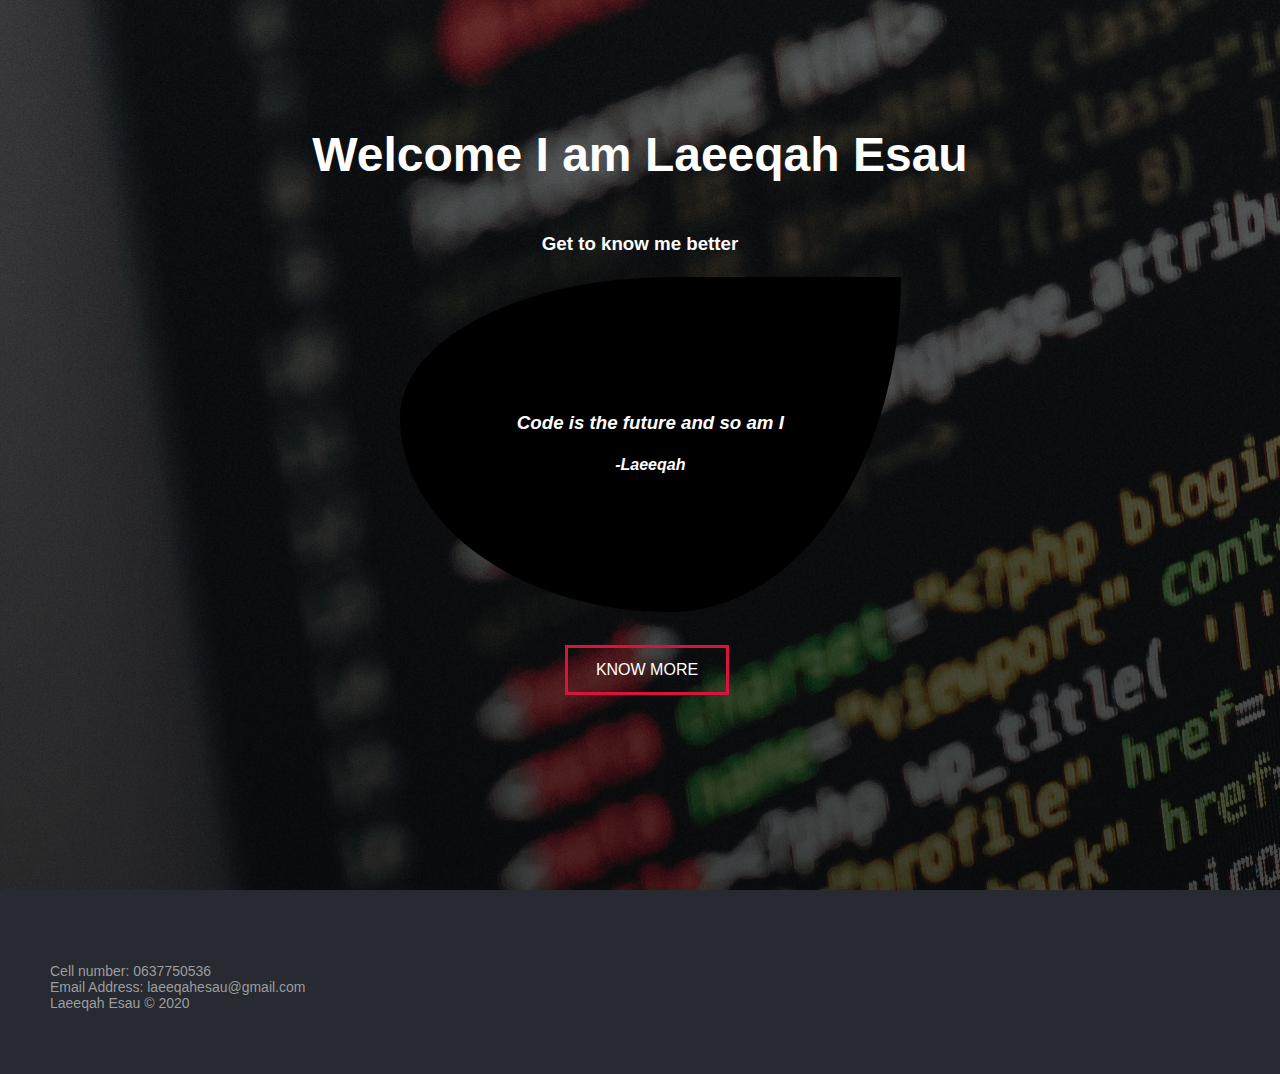
<file: index.html>
<!DOCTYPE html>
<html lang="en">

<head>
    <meta charset="UTF-8">
    <meta name="viewport" content="width=device-width, initial-scale=1.0">
    <title>Home</title>
    <link rel="stylesheet" href="main.css">
</head>

<!-- This my landing page -->

<body>
    <div class="main-heading">
        <h1>Welcome I am Laeeqah Esau</h1>
        <h3>Get to know me better</h3>
        <table class = "home-quote">
            
            <th>
                <div class="quote-border">
                    <div class="quote">
                        <h3>Code is the future and so am I</h3>
                        <h4>-Laeeqah</h4>
                    </div>
                </div>
            </th>
        </table>

        <a href = "about.html" id="view-btn">Know More</button></a>
    </div>

    <footer class="footer-decor">

        <div class="footer-left">

            <p class="footer-links">
                <p>Cell number: 0637750536</p>
                <p>Email Address: laeeqahesau@gmail.com</p>
            </p>

            <p>Laeeqah Esau &copy; 2020</p>
        </div>

    </footer>
</body>

</html>
</file>
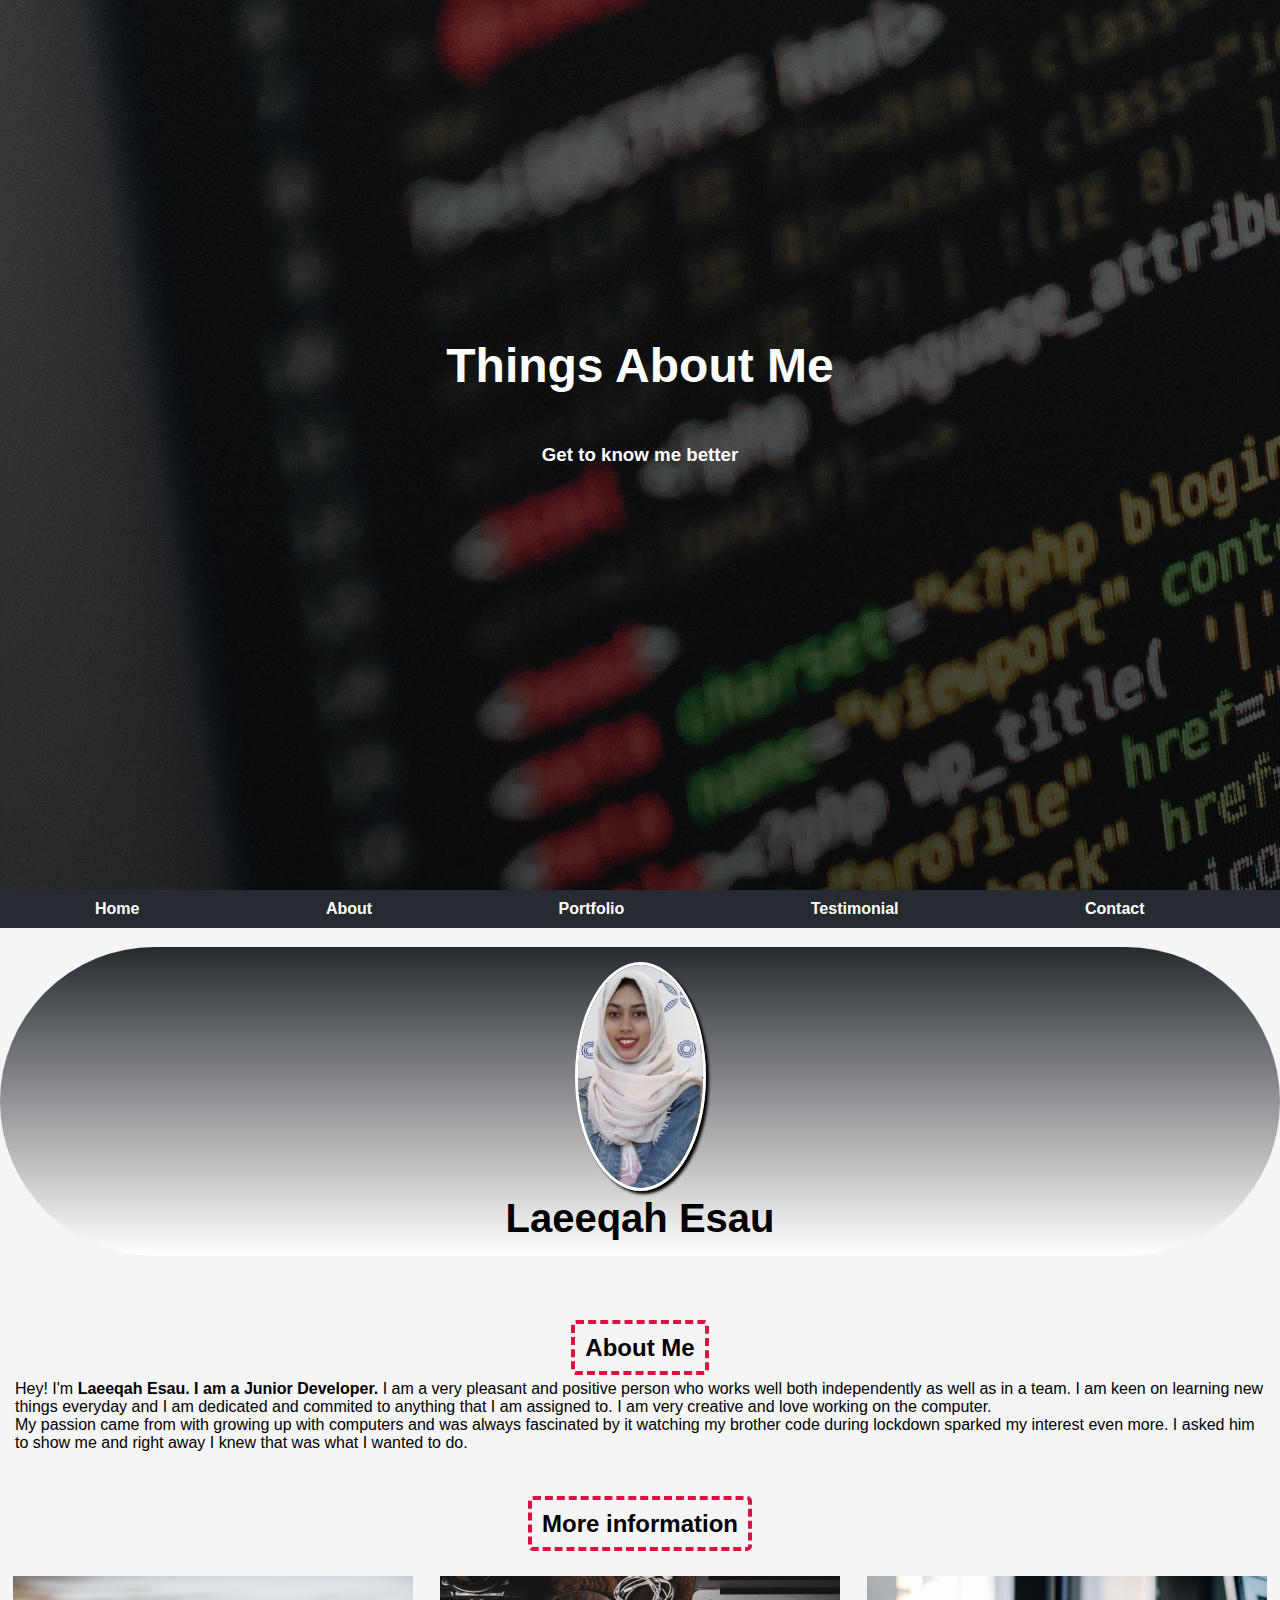
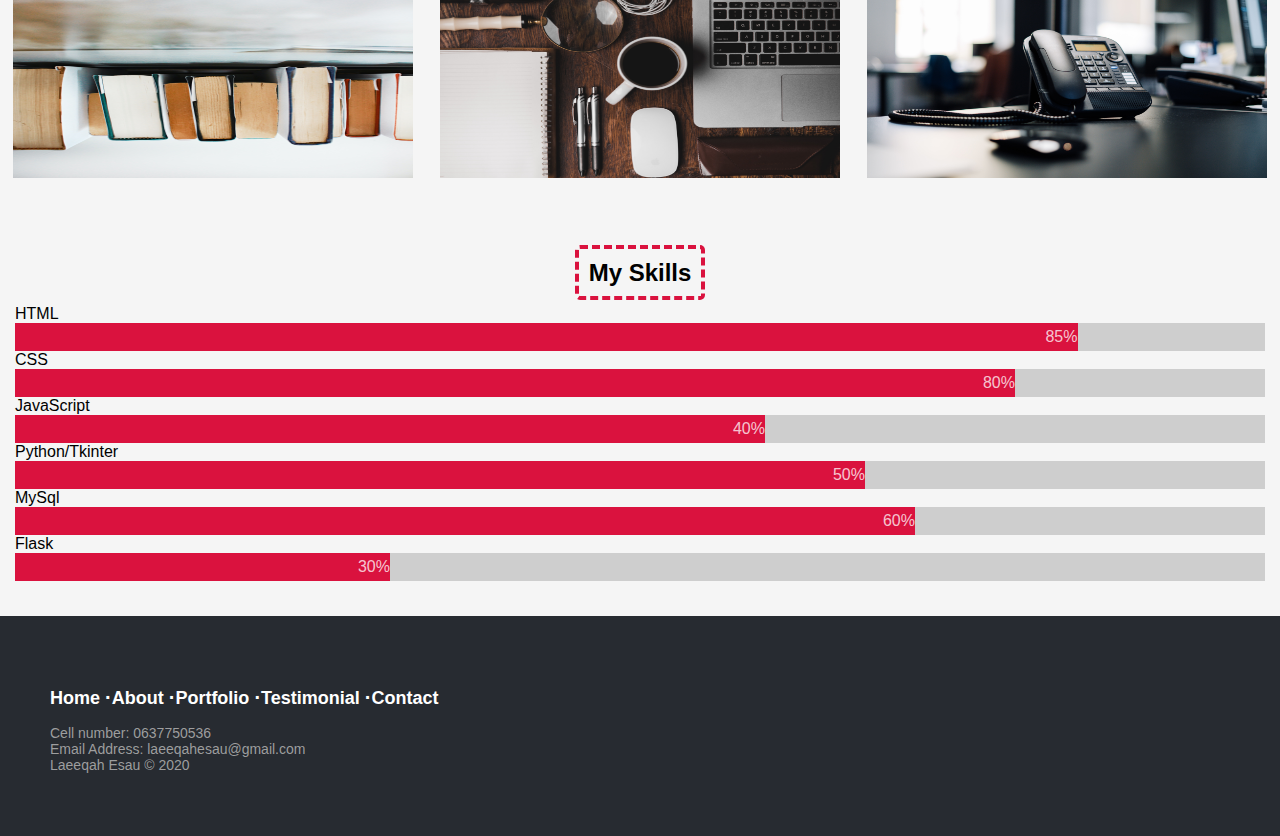
<file: about.html>
<!DOCTYPE html>
<html lang="en">

<head>
    <meta charset="UTF-8">
    <meta name="viewport" content="width=device-width, initial-scale=1.0">
    <title>About</title>
    <link rel="stylesheet" href="main.css">
</head>

<!-- About page shows everything you need to know about me -->
<body>
    <div class="main-heading">
        <h1>Things About Me</h1>
        <h3>Get to know me better</h3>
    </div>

    <nav class="navbar">
        <a class="links" href="index.html">Home</a>
        <a class="links" href="about.html">About</a>
        <a class="links" href="portfolio.html">Portfolio</a>
        <a class="links" href="testimonial.html">Testimonial</a>
        <a class="links" href="contact.html">Contact</a>
    </nav>

    <div id="header" class="section">
        <img alt="" class="img-circle" src="images/myprofile.jpg">
        <p>Laeeqah Esau</p>
    </div>
    <!-- header end -->
    
    <!-- About Me section start -->
    <div class="section">
        <h2><span>About Me</span></h2>
        <p>
        Hey! I'm <strong>Laeeqah Esau. I am a Junior Developer.</strong> I am a very pleasant and positive person who works well both independently as well as in a team.
            I am keen on learning new things everyday and I am dedicated
            and commited to anything that I am assigned to. I am very creative and love
            working on the computer.<br> My passion came from with growing up with computers and was always fascinated by it
            watching my brother code during lockdown sparked my interest even more.
            I asked him to show me and right away I knew that was what I wanted to do.
        </p>

    </div>
    
    <h2><span>More information</span></h2>
    <div id="about-section">
      
        <div class="moreInfo">
            
            <div class="picture-effect"></div>
            <img class="more-image" src="images/education.jpg">
            <div class="more-info fading">
                <h3 >Education</h3>
                <h4 class="detail-text">Matric 2018 - Rocklands High School</h4>
            </div>
        
        </div>

        <div class="moreInfo">
            
            <div class="picture-effect"></div>
            <img class="more-image" src="images/work.jpg">
            <div class="more-info fading">
                <h3><h3>Working Experience</h3>
                <h4  class="detail-text">Company: Parkhurst Primary School<br>
                    Period: 1 year<br>
                    Role: Administrative Assistant
                    Duties
                    <ul>
                        <li> Answering Phone</li>
                        <li> Data Capturing</li>
                        <li> Correspondence</li>
                        <li> Supervising Classes</li>
                        <li> Stocktaking and packing</li>
                    </ul>
                </h4>
               
            </div>
          
        </div>

        <div class="moreInfo">
            
            <div class="picture-effect"></div>
            <img class="more-image" src="images/contact.jpg">
            <div class="more-info fading">
                <h3>Contact Details</h3>
                <h4 class="detail-text">
                    <strong>Email:</strong> laeeqahesau@gmail.com<br>
                    <strong>Number:</strong> 063-776-0536<br>
                    <strong>LinkedIn:</strong> http://www.linkedin.com/in/laeeqah-esau-78467a200/<br>
                    <strong>GitHub:</strong> https://github.com/laeeqah
                </h4>
            </div>
        
        </div>
    </div>

    
    <div class="section">
        <h2><span>My Skills</span></h2>
        <p>HTML</p>
        <div class="bars">
            <div class="skills html">85%</div>
        </div>

        <p>CSS</p>
        <div class="bars">
            <div class="skills css">80%</div>
        </div>

        <p>JavaScript</p>
        <div class="bars">
            <div class="skills js">40%</div>
        </div>

        <p>Python/Tkinter</p>
        <div class="bars">
            <div class="skills python-tkinter">50%</div>
        </div>

        <p>MySql</p>
        <div class="bars">
            <div class="skills mysql">60%</div>
        </div>

        <p>Flask</p>
        <div class="bars">
            <div class="skills flask">30%</div>
        </div>
            
    </div>
    

    <footer class="footer-decor">

        <div class="footer-left">

            <p class="footer-links">
                <a class="link-1" href="index.html">Home</a>
                <a href="about.html">About</a>
                <a href="portfolio.html">Portfolio</a>
                <a href="testimonial.html">Testimonial</a>
                <a href="contact.html">Contact</a>
                <p>Cell number: 0637750536</p>
                <p>Email Address: laeeqahesau@gmail.com</p>
            </p>
            <p>Laeeqah Esau &copy; 2020</p>
        </div>

    </footer>

</body>

</html>
</file>
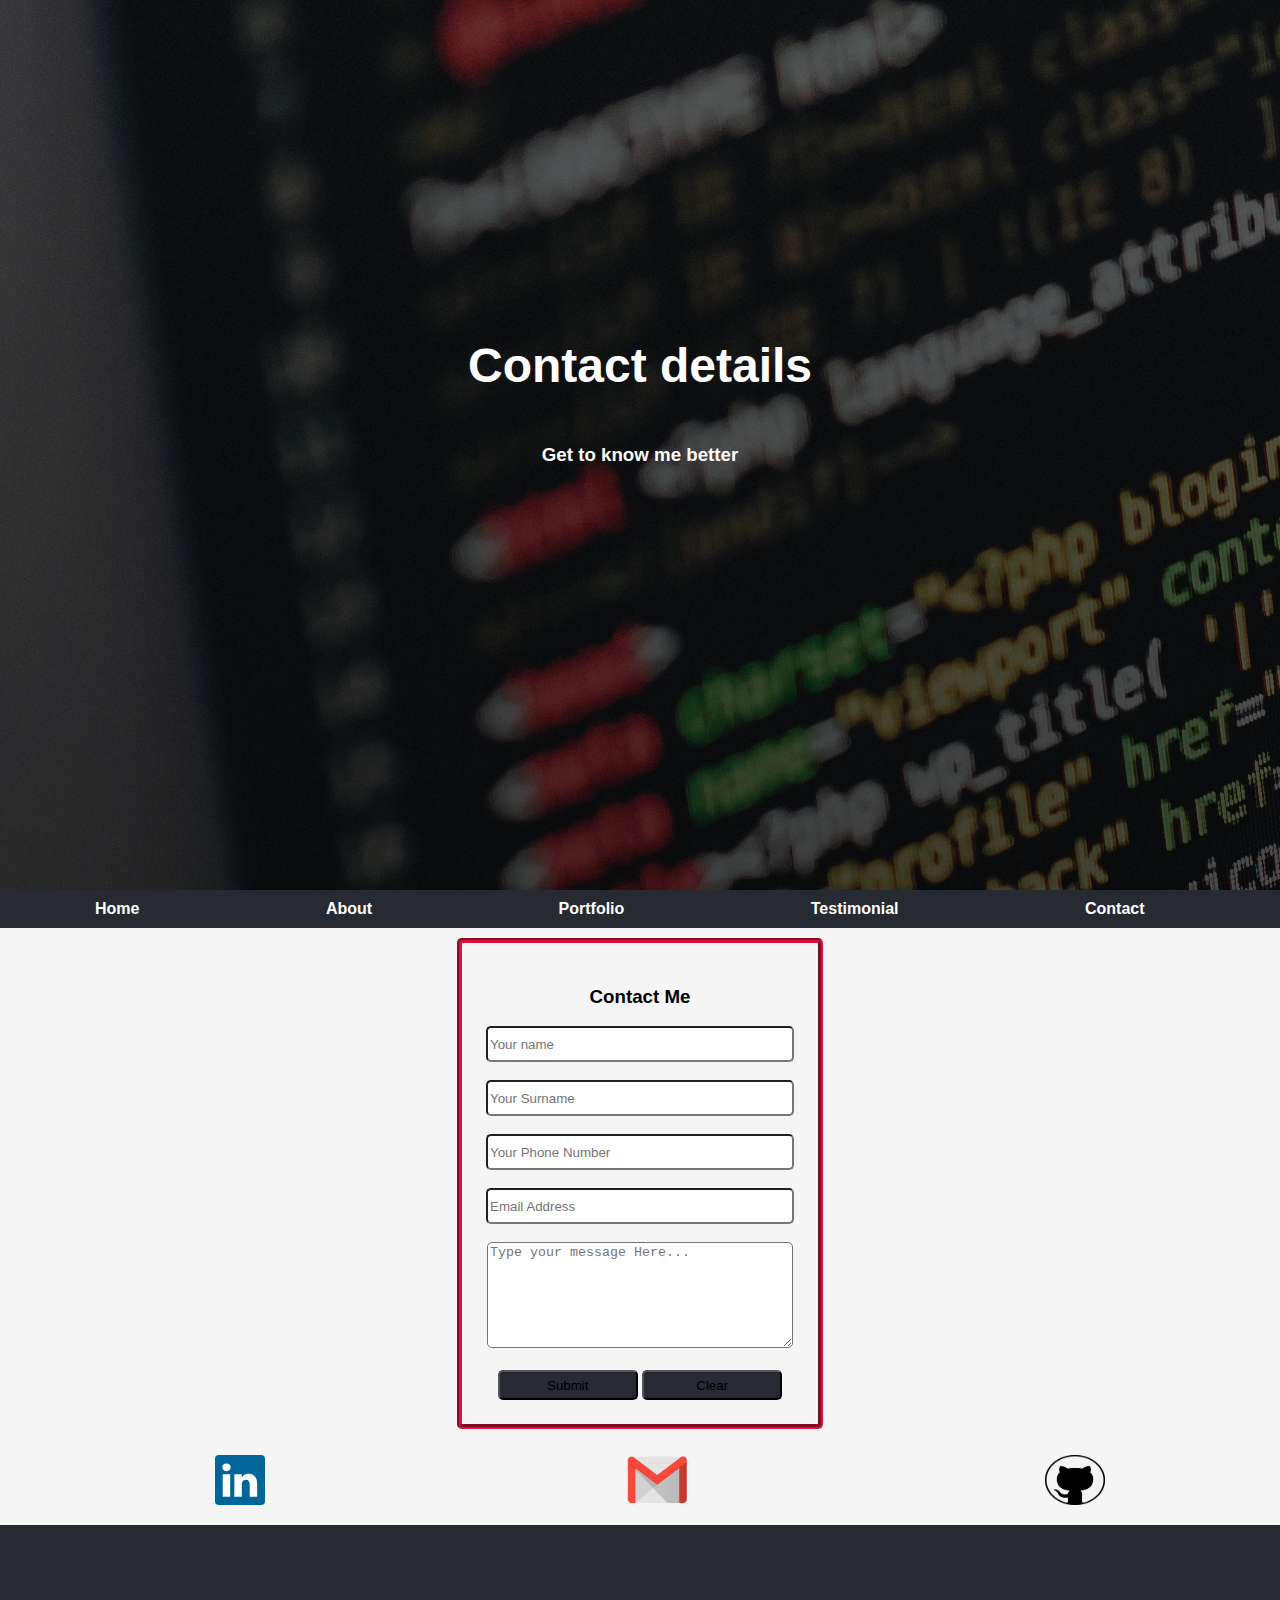
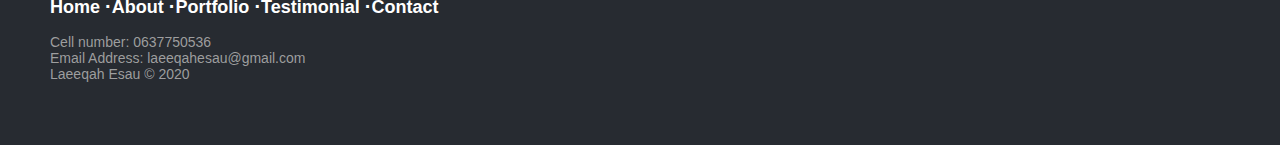
<file: contact.html>
<!DOCTYPE html>
<html lang="en">

<head>
    <meta charset="UTF-8">
    <meta name="viewport" content="width=device-width, initial-scale=1.0"> 
    <title>Contact Us</title>
    <link rel="stylesheet" href="main.css">
</head>

<!-- Contact page -->
<!-- There is a contact form and information and how to contact me. -->
<body>
    <div class="main-heading">
        <h1>Contact details</h1>
        <h3>Get to know me better</h3>
    </div>

    <nav class="navbar">
        <a class="links" href="index.html">Home</a>
        <a class="links" href="about.html">About</a>
        <a class="links" href="portfolio.html">Portfolio</a>
        <a class="links" href="testimonial.html">Testimonial</a>
        <a class="links" href="contact.html">Contact</a>
    </nav>

    <div class="outer-form">
        <div class="form-layout">
            <form id="contact" class="contact" action="https://formspree.io/f/xdopygjr" method="POST">
                <h3>Contact Me</h3>
                
                <input class="form-input" name ="name" type="text" placeholder="Your name" required><br><br>
                <input class="form-input" name ="surname" type="text" placeholder="Your Surname" required><br><br>
                <input class="form-input" name ="cellnumber" type="text" placeholder="Your Phone Number" required><br><br>
                <input class="form-input" name ="Email" type="text" placeholder="Email Address" required><br><br>
                <textarea class = "form-info" name = "message" type="text" placeholder="Type your message Here..." reqiured></textarea><br><br>
                <button name="submit" type="submit" id="submit-form" >Submit</button>
                <button name="clear" type="button" id="clear-form" value = "reset-form" onclick="reset()">Clear</button>
            </form>
           
        </div>
    </div>
        <div class = contacts-under-form>
            <ul>
                <li><a href = "http://www.linkedin.com/in/laeeqah-esau-78467a200/"><img class = "icon-links2" src = "images/linkedin-icon.svg"></li></a>
                <li><a href = "mailto:laeeqahesau@gmail.com"><img class="icon-links1" src="images/gmail-icon.png" /></li></a>
                <li><a href = "https://github.com/laeeqah"><img class="icon-links2" src="images/github-icon.png" /></a></li>
                
            </ul>
                
           
        </div>
    

    <footer class="footer-decor ">

        <div class="footer-left ">

            <p class="footer-links ">
                <a class="link-1 " href="index.html ">Home</a>
                <a href="about.html ">About</a>
                <a href="portfolio.html ">Portfolio</a>
                <a href="testimonial.html ">Testimonial</a>
                <a href="contact.html ">Contact</a>
                <p>Cell number: 0637750536</p>
                <p>Email Address: laeeqahesau@gmail.com</p>

            </p>

            <p>Laeeqah Esau &copy; 2020</p>
        </div>

    </footer>
    <script src= "main.js"></script>
</body>

</html>
</file>
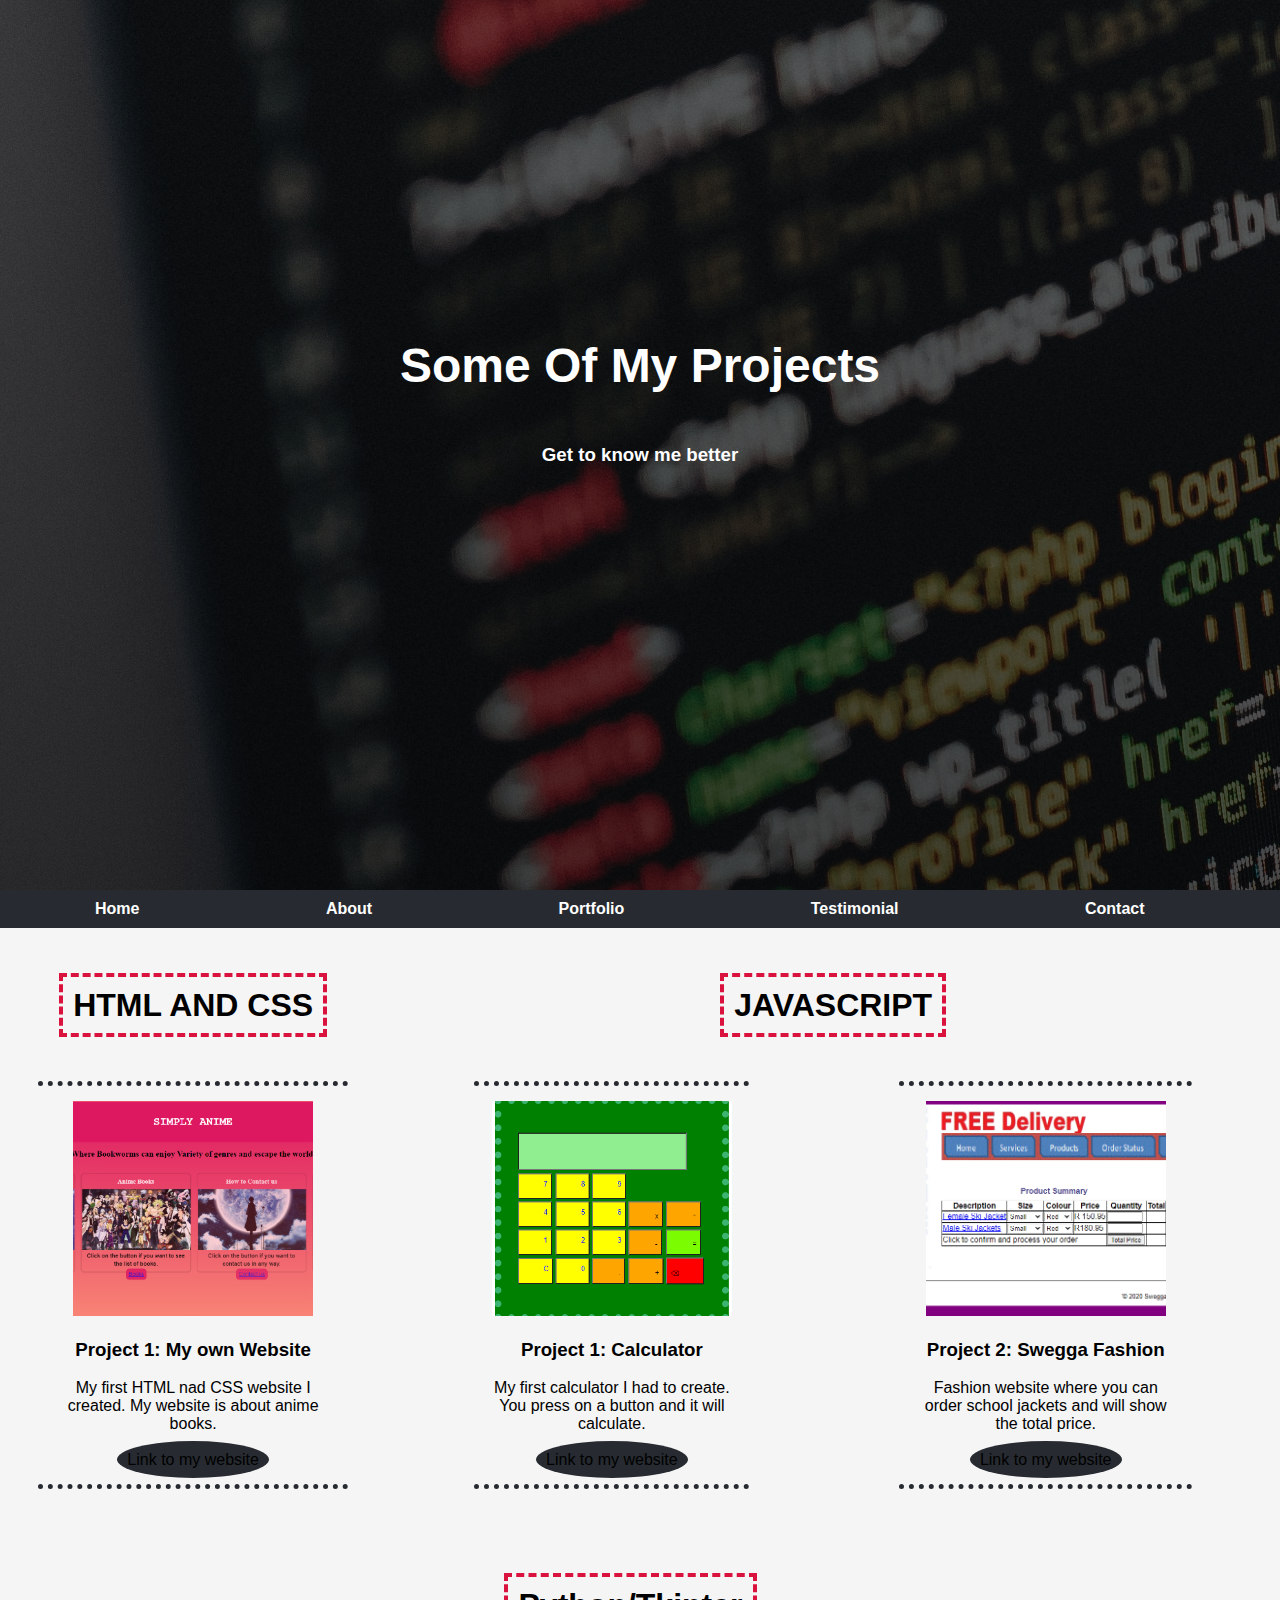
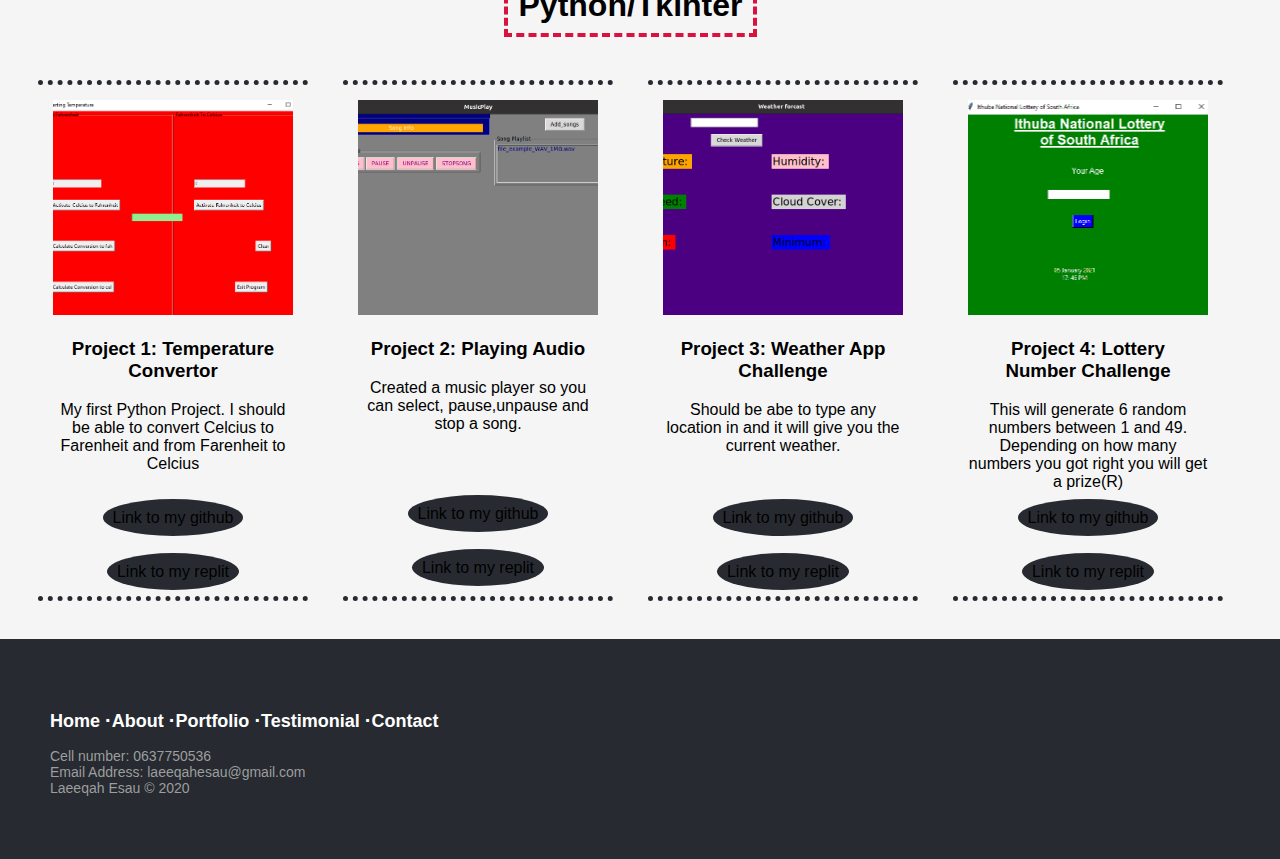
<file: portfolio.html>
<!DOCTYPE html>
<html lang="en">

<head>
    <meta charset="UTF-8">
    <meta name="viewport" content="width=device-width, initial-scale=1.0">
    <title>Projects</title>
    <link rel="stylesheet" href="main.css">
</head>

<!-- Project page -->
<!-- The Projects will appear as cards -->
<body>
    <div class="main-heading">
        <h1>Some Of My Projects</h1>
        <h3>Get to know me better</h3>
    </div>

    <nav class="navbar">
        <a class="links" href="index.html">Home</a>
        <a class="links" href="about.html">About</a>
        <a class="links" href="portfolio.html">Portfolio</a>
        <a class="links" href="testimonial.html">Testimonial</a>
        <a class="links" href="contact.html">Contact</a>
    </nav>

    
    <div class="row1">
        <div class="column">
            <h1><span>HTML AND CSS</span></h1>
            <div class ="column-container3">
                <div class="project-info">
                    <img class="project-pic" src="images/simplyanime.png" alt="project1">
                    <h3>Project 1: My own Website</h3>
                    <p>My first HTML nad CSS website I created. My website is about anime books. </p><br>
                    <a href ="https://infallible-mahavira-364714.netlify.app">Link to my website</a>
                </div>
            </div>
        </div>
        <div class="column">
            <h1><span>JAVASCRIPT</span></h1>
            <div class="column-container">
                <div class="project-info">
                    <img class="project-pic" src="images/Calculator.png" alt="project1">
                    <h3>Project 1: Calculator</h3>
                    <p>My first calculator I had to create. You press on a button and it will calculate.</p><br>
                    <a href = "https://lucid-colden-a2c7ac.netlify.app">Link to my website</a>
                </div>
                <div class="project-info">
                    <img class="project-pic" src="images/swegga.png" alt="project1">
                    <h3>Project 2: Swegga Fashion </h3>
                    <p>Fashion website where you can order school jackets and will show the total price.</p><br>
                    <a href = "https://js-fashion-swegga.netlify.app">Link to my website</a>
                </div>
            </div>
        </div>
    </div>

    
    <div class="row2">
        <div class="column">
            <h1><span>Python/Tkinter</span></h1>
            <div class = "column-container2">
                <div class="project-info">
                    <img class="project-pic" src="images/temp-con.png" alt="project1">
                    <h3>Project 1: Temperature <br>Convertor</h3>
                    <p>My first Python Project. I should be able to convert Celcius to Farenheit and from Farenheit to Celcius</p><br><br>
                    <a href = "https://github.com/laeeqah/py-temperatures-con/blob/main/main2.py">Link to my github</a><br><br><br>
                    <a href = "https://replit.com/@laeeqahesau/MiniIllustriousInfo#main.py">Link to my replit</a>
                </div>
                
                <div class="project-info">
                    <img class="project-pic" src="images/play-music.png" alt="project1">
                    <h3>Project 2: Playing Audio</h3>
                    <p>Created a music player so you can select, pause,unpause and stop a song.</p><br><br><br><br>
                    <a href ="https://github.com/laeeqah/py-playing-sound">Link to my github</a><br><br><br>
                    <a href ="https://replit.com/@laeeqahesau/WholeUntimelyTrigger#main.py">Link to my replit</a>
                </div>
            

                <div class="project-info">
                    <img class="project-pic" src="images/weather-app.png" alt="project1">
                    <h3>Project 3: Weather App<br> Challenge</h3>
                    <p>Should be abe to type any location in and it will give you the current weather.</p><br><br><br>
                    <a href ="https://github.com/laeeqah/py-weather-task/blob/main/main.py">Link to my github</a><br><br><br>
                    <a href ="https://replit.com/@laeeqahesau/DisguisedNearGnuassembler#main.py">Link to my replit</a>

                </div>

    
                <div class="project-info">
                    <img class="project-pic" src="images/lotto.png" alt="project1">
                    <h3>Project 4: Lottery <br>Number Challenge</h3>
                    <p>This will generate 6 random numbers between 1 and 49. Depending on how many numbers you got right
                        you will get a prize(R)
                    </p><br>
                    <a href ="https://github.com/laeeqah/py-eom-tkinter/blob/main/main.py">Link to my github</a><br><br><br>
                    <a href ="https://replit.com/@laeeqahesau/VibrantJadedPolyhedron#main.py">Link to my replit</a>
                </div>
            </div>
        </div>
    </div>

    <footer class="footer-decor">

        <div class="footer-left">

            <p class="footer-links">
                <a class="link-1" href="index.html">Home</a>
                <a href="about.html">About</a>
                <a href="portfolio.html">Portfolio</a>
                <a href="testimonial.html">Testimonial</a>
                <a href="contact.html">Contact</a>
                <p>Cell number: 0637750536</p>
                <p>Email Address: laeeqahesau@gmail.com</p>
            </p>
            <p>Laeeqah Esau &copy; 2020</p>
        </div>

    </footer>
</body>

</html>
</file>
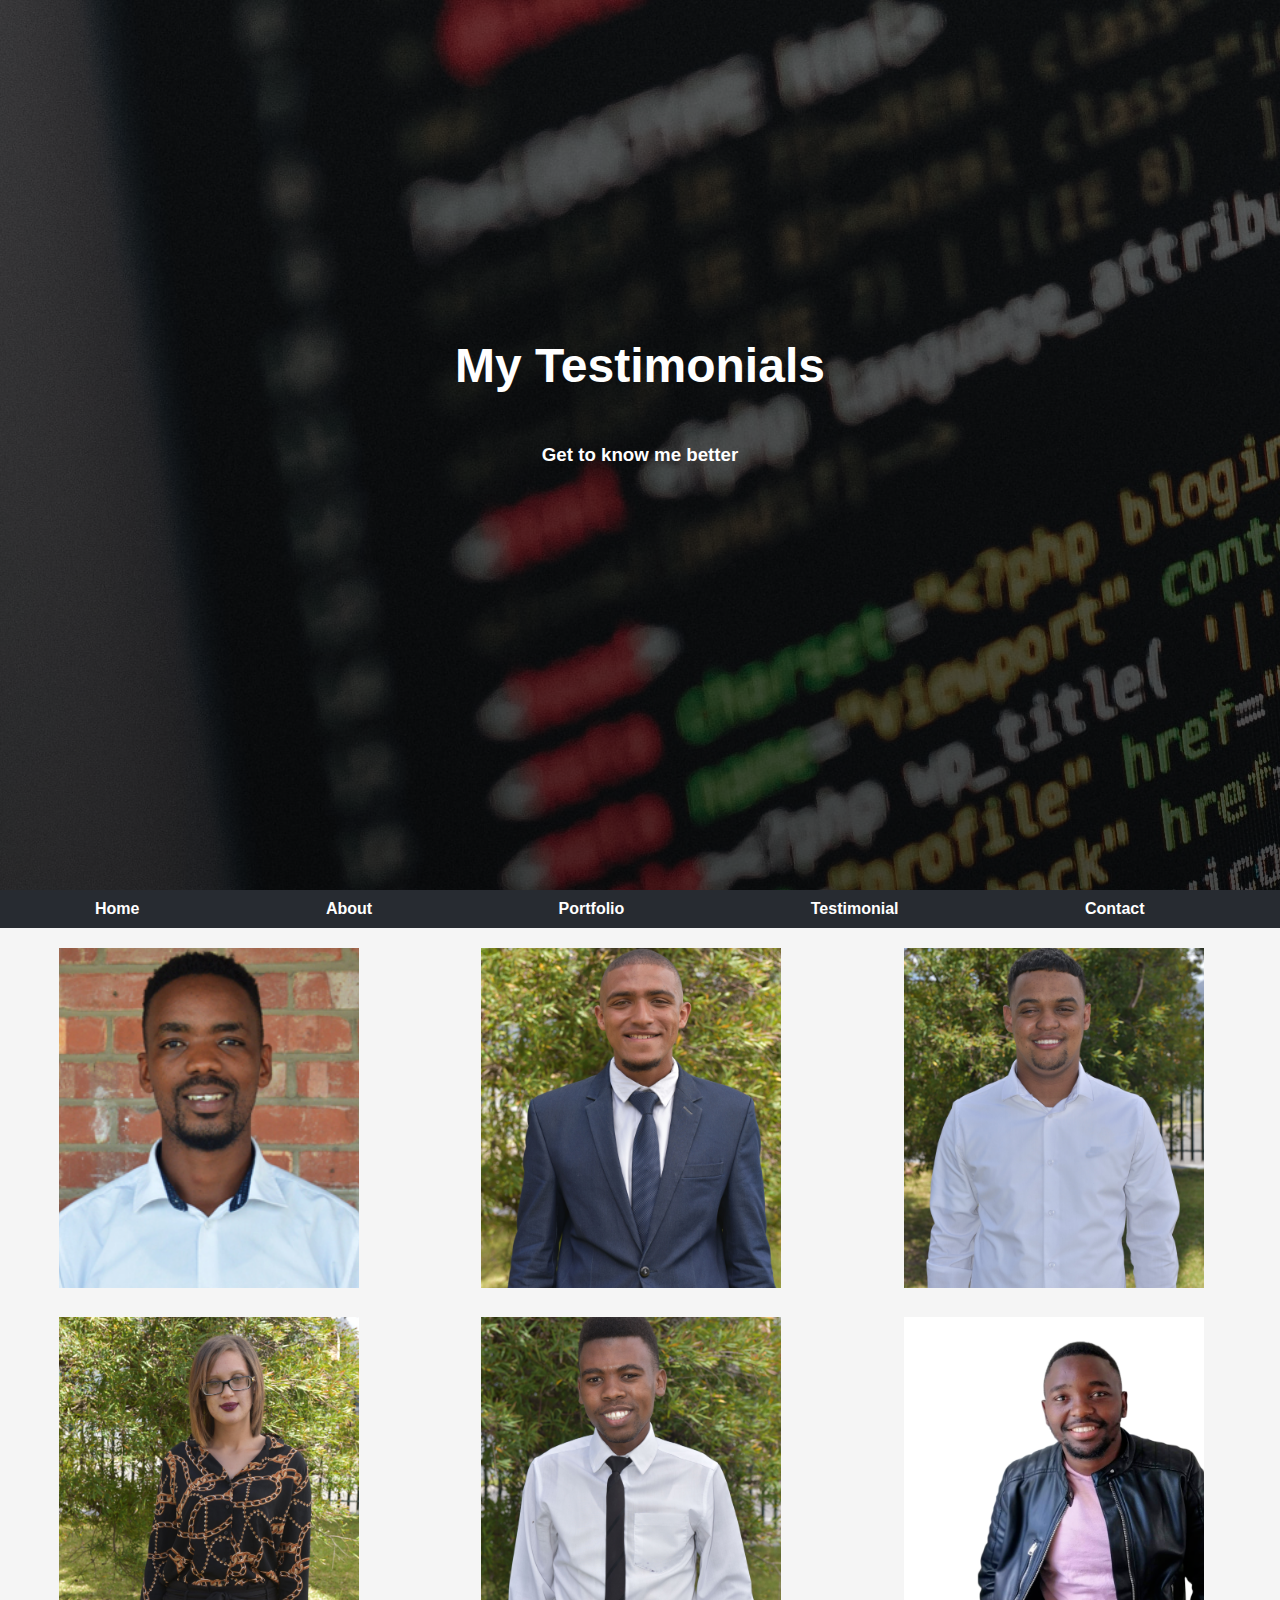
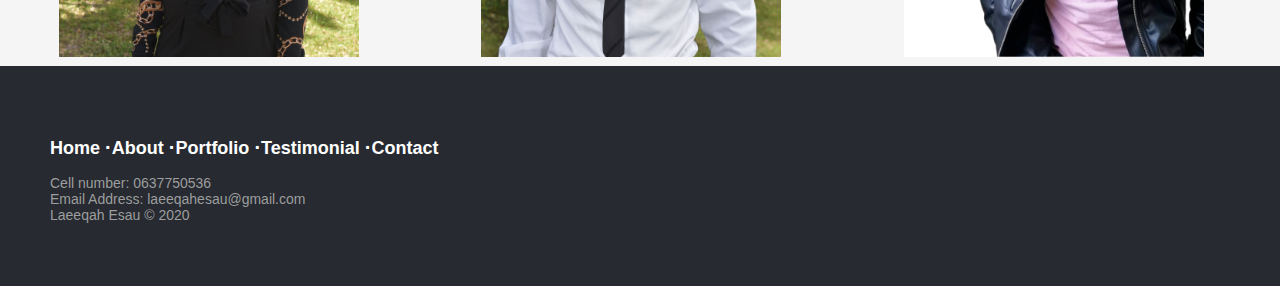
<file: testimonial.html>
<!DOCTYPE html>
<html lang="en">

<head>
    <meta charset="UTF-8">
    <meta name="viewport" content="width=device-width, initial-scale=1.0">
    <title>Testimonial</title>
    <link rel="stylesheet" href="main.css">
</head>

<!-- Testimonials page -->
<!-- The Testimonials will appear as flip cards, where the information is on the back -->
<body>
    <div class="main-heading">
      <h1>My Testimonials</h1>
      <h3>Get to know me better</h3>
    </div>

    <div>
      <nav class="navbar">
        <a class="links" href="index.html">Home</a>
        <a class="links" href="about.html">About</a>
        <a class="links" href="portfolio.html">Portfolio</a>
        <a class="links" href="testimonial.html">Testimonial</a>
        <a class="links" href="contact.html">Contact</a>
      </nav>
    </div>

    <div class="cards">
      <div class="flip-inside-card">
        <div class="flip-to-front">
          <img class="person-photo" src="images/thapelo-tsotetsi.jpg" alt="person1">
        </div>
        <div class="flip-to-back">
          <h1>Thapelo Tsotetsi</h1>
          <h4>Lecturer</h4>
          <p>Laeeqah is a quiet student. She is hard working, dedicated and always gives in projects on time.
              She is always willing to help others whenever she can.
          </p>
        </div>
      </div>
    </div>
    <div class="cards">
      <div class="flip-inside-card">
        <div class="flip-to-front">
          <img class="person-photo" src="images/Isaiah-Lakey-min.JPG" alt="person2">
        </div>
        <div class="flip-to-back">
          <h1>Isaiah Lakey</h1>
          <h4>Peer</h4>
          <p>Laeeqah is a hardworking individual. She strives in only giving her best to any challenge at hand. 
            Her dedication and coding strength make her an asset to any company and a valuable member 
            to have on your team.
          </p>
        </div>
      </div>
    </div>
    <div class="cards">
      <div class="flip-inside-card">
        <div class="flip-to-front">
          <img class="person-photo" src="images/Alexander-Maart-min.jpg" alt="person3">
        </div>
        <div class="flip-to-back">
          <h1>Alexander Maart</h1>
          <h4>Peer</h4>
          <p>Laeeqah is very goal driven and eager to learn new things. She has a passion for web 
              development and design. She always make sure her work is done on time. She loves helping
              others any way she can.
          </p>
        </div>
      </div>
    </div>
    <div class="cards">
      <div class="flip-inside-card">
        <div class="flip-to-front">
          <img class="person-photo" src="images/Jody-Beeton-min.jpg" alt="person3">
        </div>
        <div class="flip-to-back">
          <h1>Jody Beeton</h1>
          <h4>Peer</h4>
          <p>Laeeqah is great collegue to work with, she is always eager to learn more and goes the extra
              mile to work effeciently as she is great at what she does. I highly recommend Laeeqah and I wouldn't mind to work
              with her in the future.
          </p>
        </div>
      </div>
    </div>
    <div class="cards">
      <div class="flip-inside-card">
        <div class="flip-to-front">
          <img class="person-photo" src="images/Mihlali-Momoza-min.jpg" alt="person3">
        </div>
        <div class="flip-to-back">
          <h1>Mihlali Momoza</h1>
          <h4>Peer</h4>
          <p>My experience with Laeeqah I can safely say that she's quiet and a self assertive individual, she proved herself to be a dependable candidate and a 
              hard worker with solid problem solving and technical skills. I was always impressed by Laeeqah’s ability to complete the work assigned to her on time. Laeeqah not only met deadlines 
              but also explains her programs in a way that non-experts can easily understand.
          </p>
        </div>
      </div>
    </div>
    <div class="cards">
      <div class="flip-inside-card">
        <div class="flip-to-front">
          <img class="person-photo" src="images/sandile-tukani.png" alt="person3">
        </div>
        <div class="flip-to-back">
          <h1>Sandile Tukani</h1>
          <h4>Peer</h4>
          <p>Laeeqah is a hard-working young lady, focused on meeting her deadlines and goals.
              She is easy to work with, displays a lot of maturity and respect, 
              and clearly manages her work quite appropriately.
              Laeeqah usually displays ethical conduct, and focus, and you can't beat that.
          </p>
        </div>
      </div>
    </div>

    <footer class="footer-decor">

        <div class="footer-left">

            <p class="footer-links">
                <a class="link-1" href="index.html">Home</a>
                <a href="about.html">About</a>
                <a href="portfolio.html">Portfolio</a>
                <a href="testimonial.html">Testimonial</a>
                <a href="contact.html">Contact</a>
                <p>Cell number: 0637750536</p>
                <p>Email Address: laeeqahesau@gmail.com</p>
            </p>

            <p>Laeeqah Esau &copy; 2020</p>
        </div>

    </footer>
</body>

</html>
</file>
<file: main.css>
/* Changes for the home page(index.html)*/

html {
  margin: 0px;
  padding: 0px;
}

body {
  /* changes to the font, font color and size for the whole web page*/
  font: normal 16px sans-serif;
  color: black;
  margin: 0px;
  padding: 0px;
  background: #272b31;
  background-color: whitesmoke;
}

.project-info h3 {
  color: #000;
}
.main-heading {
  /* changes to the main header */
  text-align: center;
  background-image: linear-gradient(rgba(0, 0, 0, 0.6), rgba(0, 0, 0, 0.7)),
    url("images/portfolio-landing.jpg");
  object-fit: cover;
  padding-top: 125px;
  padding-bottom: 225px;
  height: 60vh;
  display: flex;
  justify-content: center;
  flex-direction: column;
}

.navbar {
  /* This will style the navigation bar*/
  background-color: #272b31;
  padding-top: 10px;
  padding-bottom: 10px;
  padding-left: 13px;
  padding-right: 13px;
}

/* This will style the link in the navigation bar */
.links {
  padding-right: 100px;
  padding-left: 82px;
  font-weight: bold;
  margin: 0px;
  text-decoration: none;
}

/* Changes the font color in the navbar */
.navbar a {
  color: white;
}

/* Changes the background when hovering the links in the navigation bar */
.links:hover {
  background-color: #da123e;
  padding-top: 10px;
  padding-bottom: 10px;
  border-radius: 25px;
  transition: ease-out all 0.3s;
}

/* These are the changes to the quote and the picture on Home page */
.main-heading h1,
h3 {
  color: #fff;
}
.home-quote {
  /* margin-left: 170px; */
  margin-left: 31%;
  display: flex;
  flex-direction: column;
}

.quote-border {
  color: white;
  padding-right: 0px;
  border-left: none;
  background-color: none;
  border-radius: 54% 46% 46% 54% / 42% 0% 100% 58%;
  border-right: none;
  border: black solid;
  background: black;
}

.quote {
  text-align: center;
  padding: 114px;
  font-style: italic;
}

.home-quote table {
  padding-left: 150px;
}

.next-to-quote {
  width: 70%;
  height: 50%;
}

/* index button */
#view-btn {
  text-transform: uppercase;
  border-width: 11px;
  border: #da123e solid;
  background: none;
  width: 132px;
  padding: 13px;
  position: relative;
  display: inline-flex;
  text-decoration: none;
  color: #000;
  margin-left: 565px;
  margin-top: 30px;
  justify-content: center;
  color: white;
}

#view-btn:hover {
  background: #da123e;
  transition: all ease-in-out 0.5s;
}
/* Footer changes */
.footer-decor {
  position: relative;
  width: 100%;
  background-color: #272b31;
  box-shadow: 0 1px 1px 0 rgba(0, 0, 0, 0.12);
  box-sizing: border-box;
  width: 100%;
  text-align: left;
  font: normal 16px sans-serif;
  padding: 63px 50px;
  bottom: 0px;
}

.footer-decor .footer-left p {
  color: #afafafe0;
  font-size: 14px;
  margin: 0;
}

/* Footer links */

.footer-decor p.footer-links {
  font-size: 18px;
  font-weight: bold;
  color: #ffffff;
  margin: 0 0 10px;
  padding: 0;
}

.footer-decor p.footer-links a {
  display: inline-block;
  line-height: 1.8;
  text-decoration: none;
  color: inherit;
  transition: ease 0.25s;
}

.footer-decor .footer-links a:before {
  content: "·";
  font-size: 20px;
  left: 0;
  color: #fff;
  display: inline-block;
}

.footer-decor .footer-links .link-1:before {
  content: none;
}

.footer-decor .footer-right {
  float: right;
  margin-top: 6px;
  max-width: 180px;
}

.footer-decor p.footer-links a:hover {
  text-decoration: underline;
}

/*Changes to About page(about.html)*/
h2 {
  color: black;
  text-align: center;
  padding: 18px 0 18px 0;
  margin: 25px 0 0px 0;
}

h2 span {
  border: 4px dashed #da123e;
  padding: 10px;
  border-radius: 5px;
}

p {
  padding: 0;
  margin: 0;
}

.img-circle {
  border: 3px solid white;
  border-radius: 50%;
  box-shadow: 3px 3px 3px black;
  object-fit: cover;
}

.section {
  padding: 15px;
  margin-bottom: 20px;
  border-radius: 182px;
  margin-top: 19px;
}

#header {
  background-image: linear-gradient(to top, #ffffff, #272b31);
  background-size: cover;
}

#header img {
  display: block;
  width: 10%;
  height: 50%;
  margin: auto;
}

#header p {
  font-size: 30pt;
  color: #000000;
  padding-top: 5px;
  margin: 0;
  font-weight: bold;
  text-align: center;
}

.moreInfo {
  position: relative;
  width: 90%;
  max-width: 400px;
  margin: auto;
  overflow: hidden;
}

.moreInfo .picture-effect {
  background: rgba(0, 0, 0, 0.7);
  position: absolute;
  height: 99%;
  width: 100%;
  left: 0;
  top: 0;
  bottom: 0;
  right: 0;
  opacity: 0;
  transition: all 0.4s ease-in-out 0s;
}

.moreInfo:hover .picture-effect {
  opacity: 1;
}

.more-image {
  width: 100%;
  height: 202px;
}

.more-info {
  position: absolute;
  text-align: center;
  padding-left: 1em;
  padding-right: 1em;
  width: 100%;
  top: 50%;
  left: 50%;
  opacity: 0;
  transform: translate(-50%, -50%);
  transition: all 0.3s ease-in-out 0s;
}

.moreInfo:hover .more-info {
  top: 50%;
  left: 50%;
  opacity: 1;
}

.more-info h3 {
  color: #fff;
  font-weight: 500;
  letter-spacing: 0.15em;
  margin-bottom: 0.5em;
  text-transform: uppercase;
}

.more-info h4 {
  color: #fff;
  font-size: 0.8em;
}

.moreInfo .detail-text {
  color: #fff;
}
.fading {
  top: 80%;
}

#about-section {
  display: flex;
  margin-top: 20px;
  /* border: #272b31 dotted 10px; */
}

/* Changes to the social icons and the skills bar */
.icon-links2 {
  width: 60px;
  height: 50px;
}

.icon-links1 {
  width: 86px;
  height: 50px;
}

.skills-bar {
  padding-right: 200px;
  padding-left: 200px;
  padding-bottom: 50px;
}

/* This is for the styling of the skills bar */
.bars {
  width: 100%;
  background-color: #7070704b;
}

.skills {
  text-align: right;
  padding-top: 5px;
  padding-bottom: 5px;
  color: #ffffffc4;
}

.html {
  width: 85%;
  background-color: #da123e;
}
.css {
  width: 80%;
  background-color: #da123e;
}
.js {
  width: 60%;
  background-color: #da123e;
}
.python-tkinter {
  width: 68%;
  background-color: #da123e;
}
.mysql {
  width: 72%;
  background-color: #da123e;
}
.flask {
  width: 30%;
  background-color: #da123e;
}

.my-info {
  text-align: center;
}

/* Changes to the duties in the abot page */
ul {
  display: inline-block;
}

li {
  text-align: left;
}
/*testimonial changes(testimonial.html)*/

/* Styling for the flip-cards */
.cards {
  background-color: transparent;
  width: 300px;
  height: 325px;
  perspective: 1000px;
  display: inline-block;
  padding-top: 20px;
  padding-inline: 59px;
  padding-bottom: 20px;
}

.flip-inside-card {
  position: relative;
  width: 100%;
  height: 325px;
  text-align: center;
  transition: transform 0.6s;
  transform-style: preserve-3d;
}

.cards:hover .flip-inside-card {
  transform: rotateY(180deg);
}
.person-photo {
  width: 100%;
  height: 100%;
  object-fit: cover;
}

.flip-to-front,
.flip-to-back {
  position: absolute;
  width: 100%;
  height: 340px;
  -webkit-backface-visibility: hidden;
  backface-visibility: hidden;
}

.flip-to-front {
  background-color: #bbb;
  color: black;
}

.flip-to-back h1 {
  font-size: xx-large;
}
.flip-to-back {
  background-color: #da123e;
  color: rgb(255, 255, 255);
  transform: rotateY(180deg);
}

/*Portfolio changes(portfolio.html)*/

/* Styling for Projects */
h1 {
  text-align: center;
  font-size: xxx-large;
}

h1 span {
  border: 4px dashed #da123e;
  padding: 10px;
}

.row1,
.row2 {
  display: flex;
  gap: 50px;
  text-align: center;
}

.row1::after,
.row2::after {
  content: "";
  display: table;
  clear: both;
}

.column {
  padding: 38px;
}

.column h1 {
  padding-bottom: 35px;
  font-size: xx-large;
}

.column-container {
  display: flex;
  gap: 150px;
}

.column-container2 {
  display: flex;
  gap: 35px;
}
.column-container3 {
  display: flex;
}

.project-pic {
  object-fit: cover;
}
.project-info {
  border-top: dotted #272b31 5px;
  border-bottom: dotted #272b31 5px;
  color: black;
  width: fit-content;
  padding: 15px;
}

.project-info a {
  background: #272b31;
  border-radius: 55%;
  padding: 10px;
  align-items: flex-end;
}

.project-info a:hover {
  background-color: #da123e;
}
.project-info:hover {
  transition: all 0.2s ease-in-out;
  transform: scale(1.1);
}

.project-info a {
  text-decoration: none;
  color: black;
}

.project-pic {
  width: 240px;
  height: 215px;
}

/*Contact changes(contact.html)*/

/* Form and contact styling for the contact page  */
.outer-form {
  padding: 10px;
}

.form-layout {
  margin: 0 auto;
  border-radius: 5px;
  border: #da123e groove 5px;
  width: min-content;
  padding: 24px;
}

.form-layout h3 {
  color: black;
}

.contact {
  text-align: center;
}

.form-input {
  border-radius: 5px;
  height: 30px;
  width: 300px;
}

textarea {
  width: 300px;
  height: 100px;
  border-radius: 5px;
}

#submit-form {
  border-radius: 5px;
  height: 30px;
  width: 140px;
  background-color: #272b31;
}

#submit-form:hover {
  background-color: #da123e;
  transition: 1s;
}

#clear-form {
  border-radius: 5px;
  height: 30px;
  width: 140px;
  background-color: #272b31;
}

#clear-form:hover {
  background-color: #da123e;
  transition: 1s;
}

.table-for-contacts {
  padding-top: 5px;
  padding-left: 349px;
}
.contacts-under-form ul li {
  text-align: center;
  display: inline;
  list-style: none;
  padding-inline: 170px;
}

/*Media Responsives*/
@media screen and (max-width: 320px) {
  .quote {
    padding: 0px 0px;
  }

  .outer-form {
    padding: 0px;
  }
  .form-layout {
    display: block;
    padding: 1px;
  }
  .contacts-under-form {
    text-align: center;
  }
  .contacts-under-form li {
    display: inline;
    padding-inline: 2px;
  }

  #view-btn {
    margin-left: 80px;
  }

  .more-info {
    font-size: smaller;
  }
}
@media screen and (max-width: 375px) and (min-width: 320px) {
  .navbar {
    display: block;
    text-align: center;
    padding-left: 15px;
  }

  #view-btn {
    margin-left: 80px;
  }

  .home-quote {
    display: contents;
    padding-left: 0px;
  }

  .next-to-quote {
    width: 117px;
    height: 203px;
    padding-right: 8px;
  }

  .quote {
    font-size: 20px;
    padding: 1px;
  }

  #about-section {
    display: block;
  }

  .row1,
  .row2 {
    display: block;
  }
  .column {
    display: block;
    padding-left: 21px;
    text-align: center;
  }

  .column h1 {
    font-size: x-large;
  }
  .column-container,
  .column-container2 {
    display: block;
    gap: 0px;
  }

  .project-info {
    display: block;
    margin-top: 30px;
  }
  .main-heading {
    width: inherit;
  }

  #header img {
    width: auto;
    height: 200px;
  }

  .section p {
    text-align: justify;
  }
  .cards {
    display: inline;
    padding-left: 40px;
  }

  .form-layout {
    display: block;
  }

  .outer-form {
    padding: 0px;
  }

  .contacts-under-form ul {
    padding-left: 18px;
  }
  .contacts-under-form ul li {
    display: inline;
    padding-inline: 0px;
  }
}

@media screen and (max-width: 425px) and (min-width: 375px) {
  .navbar {
    text-align: center;
    display: block;
    padding-left: 0px;
    padding-right: 0px;
  }

  #view-btn {
    margin-left: 125px;
  }

  .home-quote {
    margin-left: 0px;
  }
  .quote-border {
    padding: 0px;
    height: 270px;
    padding-top: 15px;
  }

  .quote {
    font-size: 20px;
    padding: 33px;
    display: inline-table;
  }

  .right-side {
    padding-right: 0px;
  }

  .next-to-quote {
    width: 150px;
    height: 250px;
  }

  table {
    padding-left: 0px;
  }

  /*About page*/
  #header img {
    display: block;
    width: auto;
    height: 200px;
    margin: auto;
  }

  .section p {
    text-align: justify;
  }

  /* Testimonial page */
  .column {
    display: block;
  }

  .project-info {
    margin-top: 30px;
  }

  #about-section {
    display: block;
  }

  /*Portfolio page media changes*/
  .row1,
  .row2 {
    display: block;
  }

  .column h1 {
    font-size: x-large;
  }

  .column-container {
    display: inline-block;
  }

  .column-container2 {
    display: inline-block;
  }

  .project-info {
    margin: 30px auto;
  }
  .cards {
    display: block;
    padding-right: 0px;
  }

  /*Contact page Media Changes*/
  .contacts-under-form ul li {
    display: inline;
    padding-inline: 22px;
  }
  .outer-form {
    padding-left: 0px;
  }
}

@media screen and (max-width: 768px) and (min-width: 426px) {
  .links {
    padding-inline: 42px;
  }

  #view-btn {
    margin-left: 300px;
  }

  .quote-border {
    display: inline-block;
  }

  .quote {
    padding: 55px 45px;
    font-size: large;
  }

  .home-quote {
    margin-left: 177px;
  }

  #header img {
    width: auto;
    height: 250px;
  }

  .section p {
    text-align: justify;
  }

  .more-info {
    font-size: small;
  }

  table {
    padding-left: 0px;
  }

  .column h1 {
    font-size: xx-large;
  }

  .column {
    display: list-item;
  }

  .column-container2 {
    flex-flow: wrap;
    justify-content: center;
  }

  .column-container3 {
    flex-flow: wrap;
    justify-content: center;
  }

  .row1,
  .row2 {
    display: block;
  }

  .project-info {
    width: min-content;
    margin-top: 40px auto;
  }

  .cards {
    padding-inline: 33px;
  }

  .contacts-under-form ul {
    display: block;
    padding-left: 270px;
  }
  .contacts-under-form ul li {
    padding-inline: 0px;
  }

  .table-for-contacts {
    padding-left: 10px;
  }
}

@media screen and (max-width: 750px) and (min-width: 430px) {
  .navbar {
    display: flex;
    justify-content: space-between;
  }

  .links {
    padding: 10px;
  }

  .next-to-quote {
    width: 70%;
    height: 60%;
  }

  #about-section {
    display: block;
  }

  .column-container {
    padding-left: 0px;
  }

  .cards {
    padding-left: 35px;
  }

  .contacts-under-form ul {
    padding-left: 125px;
  }
}

@media screen and (max-width: 800px) and (min-width: 769px) {
  .navbar {
    display: flex;
    justify-content: space-between;
  }

  .links {
    padding: 10px;
  }

  .home-quote {
    margin-left: 0px;
  }
  .next-to-quote {
    width: 70%;
    height: 60%;
  }

  .column-container {
    padding-left: 0px;
  }

  .cards {
    display: inline-flex;
    padding-inline-start: 34px;
  }

  .contacts-under-form ul li {
    padding-left: 180px;
    padding-inline: 0px;
  }

  .contacts-under-form ul {
    display: block;
    text-align: center;
    padding-left: 0px;
  }
}
</file>
